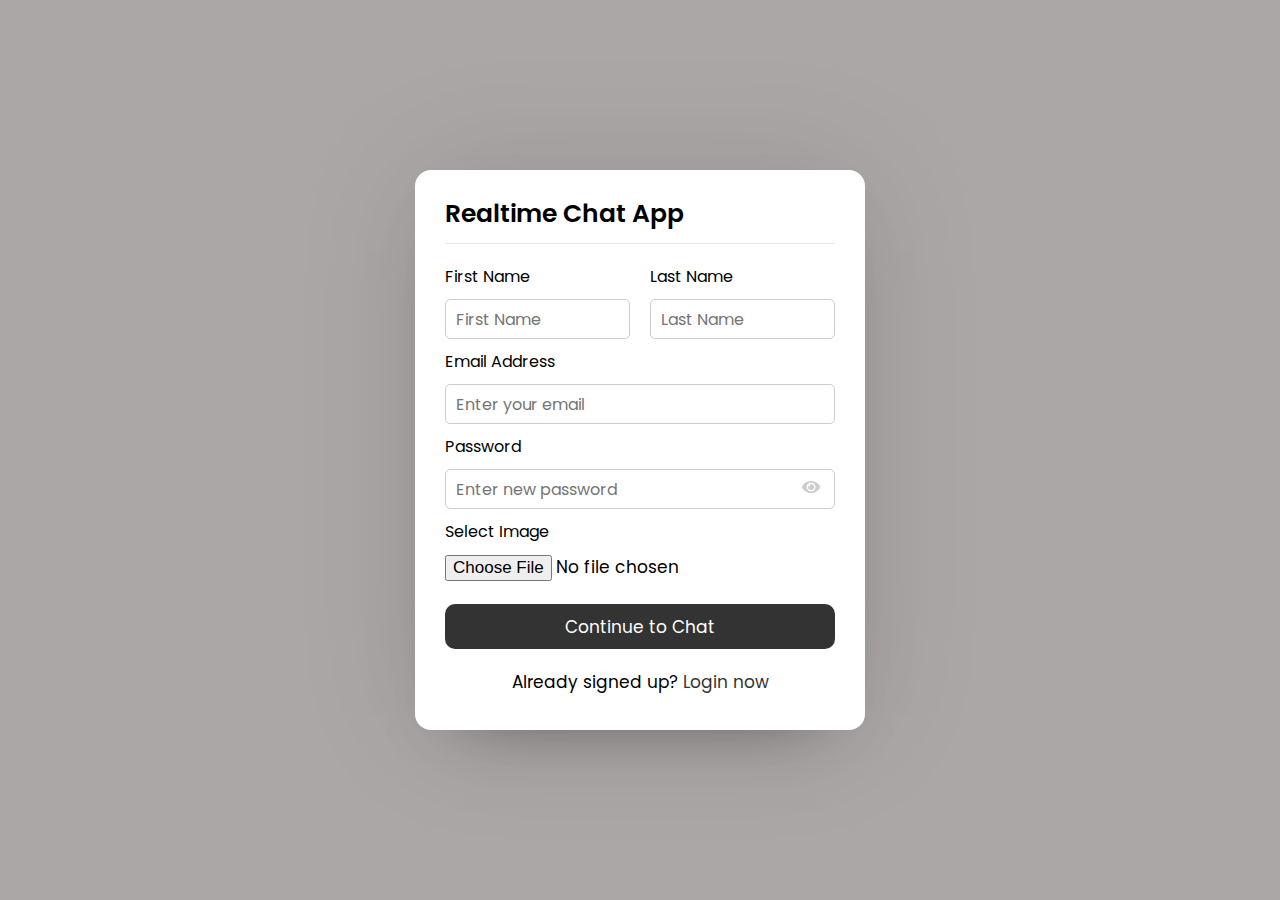
<file: index.html>
<!DOCTYPE html>

<html lang="en">
<head>
    <meta charset="UTF-8">
    <meta http-equiv="X-UA-Compatible" content="IE=edge">
    <meta name="viewport" content="width=device-width, initial-scale=1.0">
    <title>Realtime Chat App </title>
    <link rel="stylesheet" href="style.css">
    <link rel="stylesheet" href="https://cdnjs.cloudflare.com/ajax/libs/font-awesome/5.15.2/css/all.min.css">
</head>
<body>
    
    <div class="wrapper">
        <section class="form signup">
            <header>Realtime Chat App</header>
            <form action="#">
                <div class="error-txt">This is an error message</div>
                <div class="name-details">
                    <div class="field input">
                        <label>First Name</label>
                        <input type="text" placeholder="First Name">
                    </div>
                    <div class="field input">
                        <label>Last Name</label>
                        <input type="text" placeholder="Last Name">
                    </div>
                </div>
                    <div class="field input">
                        <label>Email Address</label>
                        <input type="text" placeholder="Enter your email">    
                    </div>
                
                    <div class="field input">
                        <label>Password</label>
                        <input type="password" placeholder="Enter new password">
                        <i class=" fas fa-eye"></i>
                    </div>
                    <div class="field image">
                        <label>Select Image</label>
                        <input type="file">
                    </div>
                    <div class="field button">
                        <input type="Submit" value="Continue to Chat">
                    </div>
               
            </form>
            <div class="link">Already signed up? <a href="#">Login now</a></div>
        </section>
    </div>
    <script src="javascript/pass-show-hide.js"></script>
</body>
</html>
</file>
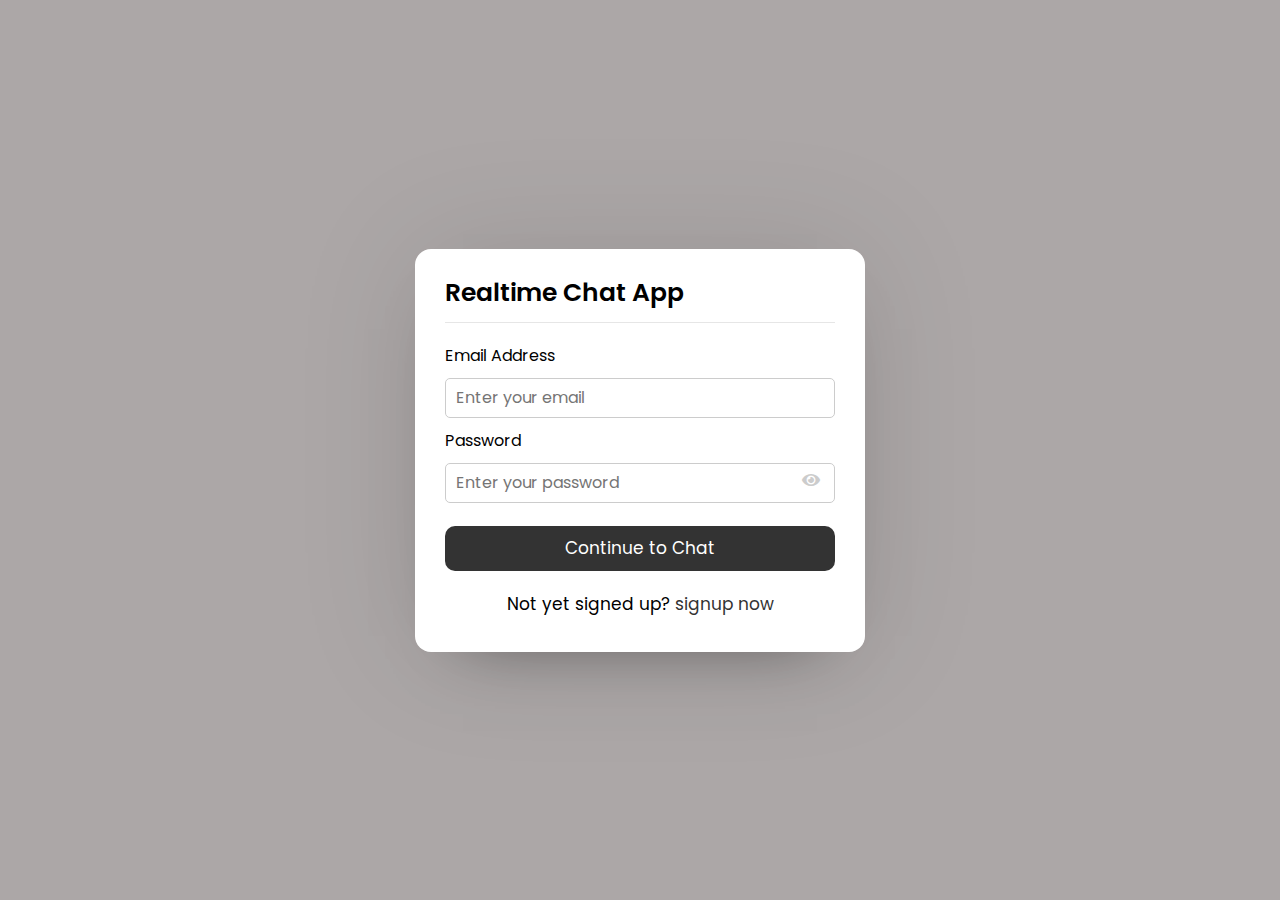
<file: login.html>
<!DOCTYPE html>

<html lang="en">
<head>
    <meta charset="UTF-8">
    <meta http-equiv="X-UA-Compatible" content="IE=edge">
    <meta name="viewport" content="width=device-width, initial-scale=1.0">
    <title>Realtime Chat App </title>
    <link rel="stylesheet" href="style.css">
    <link rel="stylesheet" href="https://cdnjs.cloudflare.com/ajax/libs/font-awesome/5.15.2/css/all.min.css">
</head>
<body>
    <div class="wrapper">
        <section class="form login">
            <header>Realtime Chat App</header>
            <form action="#">
                <div class="error-txt">This is an error message</div>
                
                
                    <div class="field input">
                        <label>Email Address</label>
                        <input type="text" placeholder="Enter your email">    
                    </div>
                
                    <div class="field input">
                        <label>Password</label>
                        <input type="password" placeholder="Enter your password">
                        <i class=" fas fa-eye"></i>
                    </div>
                    
                    <div class="field button">
                        <input type="Submit" value="Continue to Chat">
                    </div>
               
            </form>
            <div class="link">Not yet signed up? <a href="#">signup now</a></div>
        </section>
    </div>
    <script src="javascript/pass-show-hide.js"></script>
</body>
</html>
</file>
<file: style.css>
@import url("https://fonts.googleapis.com/css2?family=Poppins:wght@200");
* {
  margin: 0;
  padding: 0;
  box-sizing: border-box;
  text-decoration: none;
  font-family: "poppins", sans-serif;
}
body {
  display: flex;
  align-items: center;
  justify-content: center;
  min-height: 100vh;
  background: #aca7a7;
}
.wrapper {
  background: #fff;
  width: 450px;
  border-radius: 16px;
  box-shadow: 0 0 128px 0 rgba(0, 0, 0, 0.1),
    0 32px 64px -48px rgba(0, 0, 0, 0.5);
}
/*tampilan dari box sign upnya*/
.form {
  padding: 25px 30px;
}
.form header {
  font-size: 25px;
  font-weight: 600;
  padding-bottom: 10px;
  border-bottom: 1px solid #e6e6e6;
}
.form form {
  margin: 20px 0;
}
.form form .error-txt {
  color: #721c24;
  background: #f8d7da;
  padding: 8px 10px;
  text-align: center;
  border-radius: 5px;
  margin-bottom: 10px;
  border: 1px solid #f5c6cb;
  display: none;
}
.form form .name-details {
  display: flex;
}
form .name-details .field:first-child {
  margin-right: 10px;
}
form .name-details .field:last-child {
  margin-left: 10px;
}

.form form .field {
  display: flex;
  position: relative;
  flex-direction: column;
  margin-bottom: 10px;
}
.form form .field {
  outline: none;
}
.form form .field label {
  margin-bottom: 10px;
}
.form form .input input {
  height: 40px;
  width: 100%;
  font-size: 16px;
  padding: 0 10px;
  border: 1px solid #ccc;
  border-radius: 5px;
}
.form form .image input {
  font-size: 17px;
}
.form form .button input {
  margin-top: 13px;
  height: 45px;
  border: none;
  font-size: 17px;
  font-weight: 400;
  background: #333;
  color: #fff;
  border-radius: 10px;
  cursor: pointer;
}
.form form .field i {
  position: absolute;
  right: 15px;
  color: #ccc;
  top: 70%;
  transform: translateY(-50%);
  cursor: pointer;
}
.form form .field i.active::before{
  color: #333;
  content: "\f070";

}
.form .link {
  text-align: center;
  margin: 10px 0;
  font-size: 17px;
}
.form .link a {
  color: #333;
}
.form .link a:hover {
  text-decoration: underline;
}

/*users area code css*/
.users {
  padding: 25px 30px;
}
.users header,
.users-list a {
  display: flex;
  align-items: center;
  padding: 20px;
  justify-content: space-between;
  border-bottom: 1px solid #e6e6e6;
}
.wrapper img {
  object-fit: cover;
  border-radius: 50%;
}
:is(.users, .users-list) .content {
  display: flex;
  align-items: center;
}
.users header .content img {
  height: 50px;
  width: 50px;
}
:is(.users, .users-list) .details {
  color: #000;
  margin-left: 15px;
}
:is(.users, .users-list) .details span {
  font-size: 18px;
  font-weight: bold;
}
.users header .logout {
  color: #fff;
  font-size: 17px;
  padding: 7px 15px;
  background: #333;
  border-radius: 5px;
}
.users .search {
  margin: 20px 0;
  display: flex;
  position: relative;
  align-items: center;
  justify-content: space-between;
  
}
.users .search .text {
  font-size: 18px;
}
.users .search input {
  position: absolute;
  height: 42px;
  width: calc(100% - 50px);
  border: 1px solid #ccc;
  padding: 0 13px;
  font-size: 16px;
  border-radius: 5px;
  outline: none;
  opacity: 0;
  pointer-events: none;
  transition: all 0.3s ease;
}
.users .search input.active{
  opacity: 1;
  pointer-events: auto  ;
}

.users .search button {
  width: 47px;
  height: 42px;
  border: none;
  outline: none;
  color: #333;
  background: #fff;
  cursor: pointer;
  font-size: 17px;
  border-radius: 0 5px 5px 0;
  transition: all 0.3s ease;
}
.users .search button.active{
  color: #fff;
  background: #333;
}
.users .search button.active i::before{
  content: "\f00d";
}
.users-list {
  max-height: 350px;
  overflow-y: auto;
}
:is(.users-list, .chat-box)::-webkit-scrollbar {
  width: 0px;
  transition-delay: 10s;
}
.users-list a {
  margin-bottom: 15px;
  page-break-after: 10px;
  padding-right: 15px;
  border-bottom-color: #f1f1f1;
}
.users-list a:last-child {
  border: none;
  margin-bottom: 0px;
}
.users-list a .content img {
  height: 40px;
  width: 40px;
}
.users-list a .content p {
  color: #67676a;
}
.users-list a .status-dot {
  font-size: 12px;
  color: #468669;
}
/*saya menggunakan ini menggunakan bahasa php untuk menunjukkan status off*/
.users-list a .status-dot.offline {
  color: #ccc;
}
/*Chat Area CSS code*/
.chat-area header {
  display: flex;
  align-items: center;
  padding: 18px 30px;
}
.chat-area header .back-icon {
  font-size: 18px;
  color: #333;
}
.chat-area header img {
  height: 45px;
  width: 45px;
  margin: 0 15px;
}
.chat-area header span {
  font-size: 17px;
  font-weight: bold;
}
.chat-box {
  height: 500px;
  overflow-y: auto;
  background: #e7f5b4;
  padding: 10px 30px 20px 30px;
}
.chat-box .chat {
  margin: 15px 0;
}

.chat-box .chat p {
  word-wrap: break-word;
  padding: 8px 16px;
  box-shadow: 0 0 32px rgba(0, 0, 0 / 8%), 0 16px -16px rgba(0, 0, 0 / 10%);
}

.chat-box .outgoing {
  display: flex;
}
.outgoing .details {
  margin-left: auto;
  max-width: calc(100% - 130px);
}
.outgoing .details p {
  background: #333;
  color: #fff;
  border-radius: 18px 18px 0 18px;
}
.chat-box .incoming {
  display: flex;
  align-items: center;
}
.chat-box .incoming img {
  height: 35px;
  width: 35px;
}
.incoming .details {
  margin-left: 10px;
  max-width: calc(100% - 130px);
}
.incoming .details p {
  color: #333;
  background: #fff;
  border-radius: 0 18px 18px 18px;
}
.chat-area .typing-area{
  padding: 18px 30px;
  display: flex;
  justify-content: space-between;
}
.typing-area input{
  height: 45px;
  width: 90%;
  font-size: 17px;
  border: 1px solid #ccc;
  padding: 0 13px;
  border-radius: 5px 0 0 5px;
  outline: none;
}
.typing-area button{
  width: 55px;
  border: none;
  outline: none;
  background: #333;
  color: #fff;
  font-size: 19px;
  cursor: pointer;
  border-radius: 0 5px 5px 0;
}
</file>
